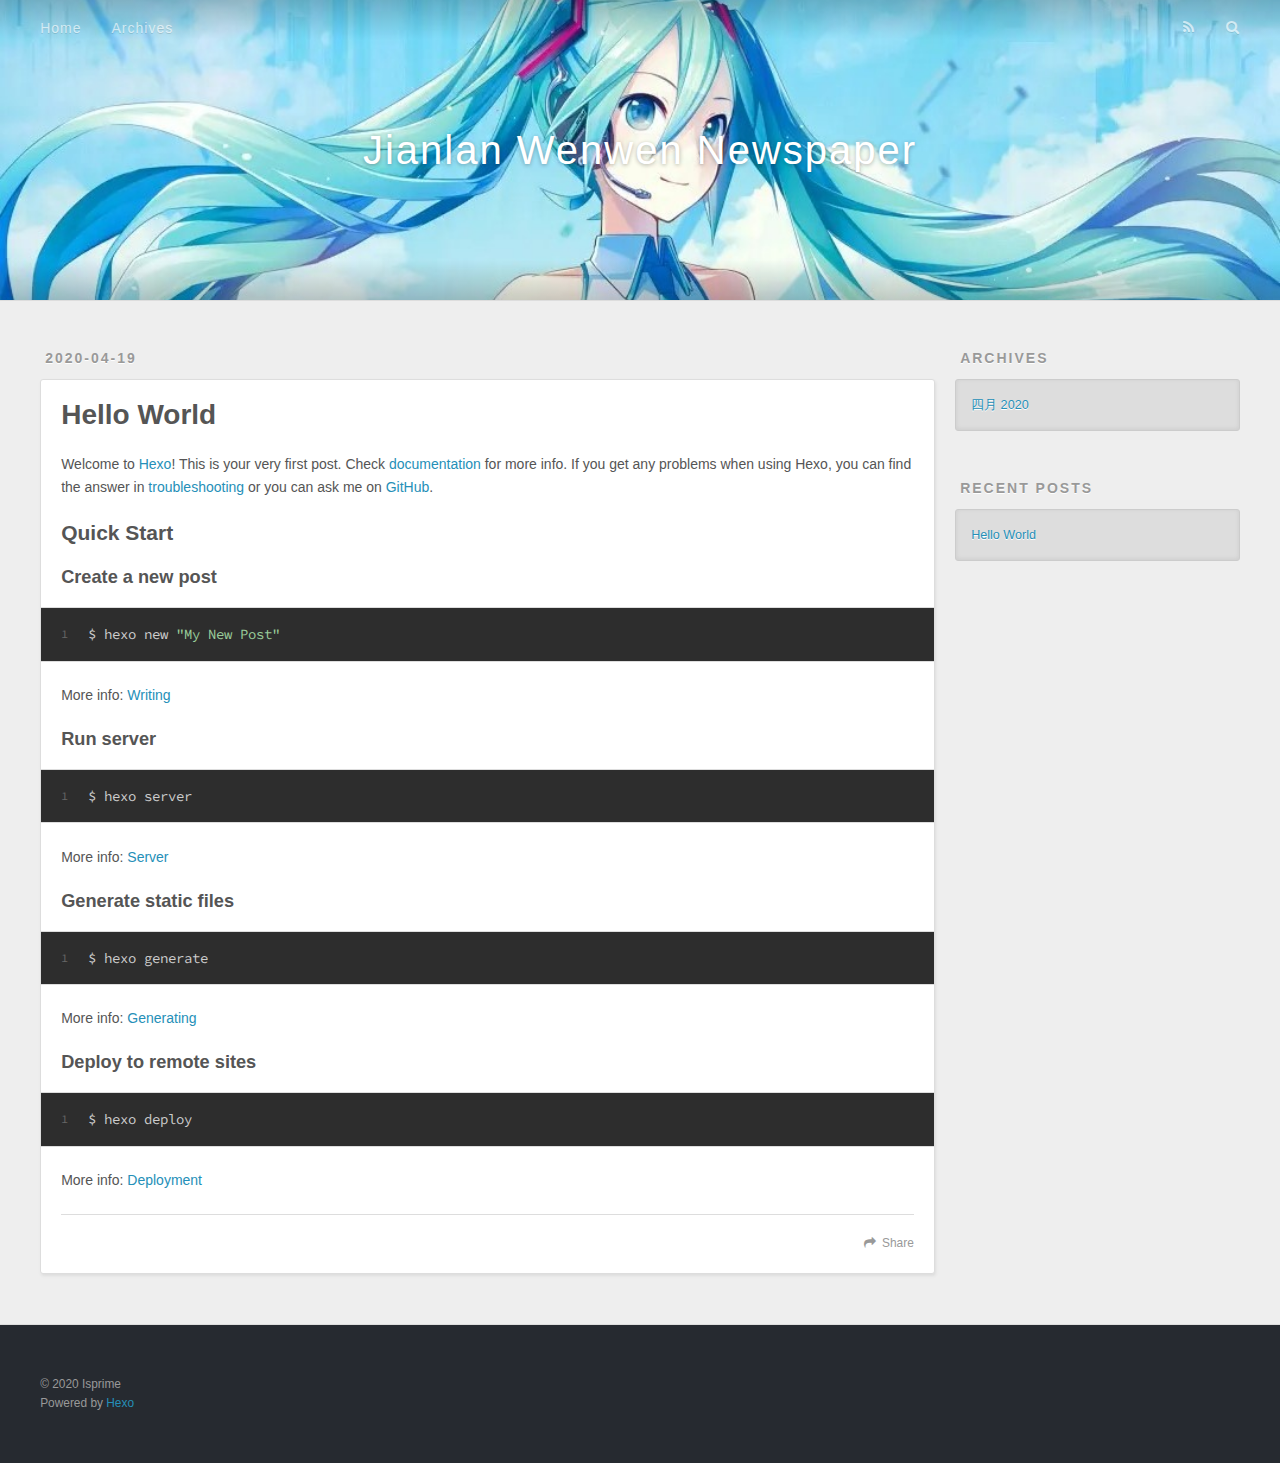
<file: index.html>
<!DOCTYPE html>
<html>
<head>
  <meta charset="utf-8">
  

  
  <title>Jianlan Wenwen Newspaper</title>
  <meta name="viewport" content="width=device-width, initial-scale=1, maximum-scale=1">
  <meta property="og:type" content="website">
<meta property="og:title" content="Jianlan Wenwen Newspaper">
<meta property="og:url" content="http://gynzyn.github.io/index.html">
<meta property="og:site_name" content="Jianlan Wenwen Newspaper">
<meta property="og:locale" content="zh_CN">
<meta property="article:author" content="Isprime">
<meta name="twitter:card" content="summary">
  
    <link rel="alternate" href="/atom.xml" title="Jianlan Wenwen Newspaper" type="application/atom+xml">
  
  
    <link rel="icon" href="/favicon.png">
  
  
    <link href="//fonts.googleapis.com/css?family=Source+Code+Pro" rel="stylesheet" type="text/css">
  
  
<link rel="stylesheet" href="/css/style.css">

<meta name="generator" content="Hexo 4.2.0"></head>

<body>
  <div id="container">
    <div id="wrap">
      <header id="header">
  <div id="banner"></div>
  <div id="header-outer" class="outer">
    <div id="header-title" class="inner">
      <h1 id="logo-wrap">
        <a href="/" id="logo">Jianlan Wenwen Newspaper</a>
      </h1>
      
    </div>
    <div id="header-inner" class="inner">
      <nav id="main-nav">
        <a id="main-nav-toggle" class="nav-icon"></a>
        
          <a class="main-nav-link" href="/">Home</a>
        
          <a class="main-nav-link" href="/archives">Archives</a>
        
      </nav>
      <nav id="sub-nav">
        
          <a id="nav-rss-link" class="nav-icon" href="/atom.xml" title="RSS Feed"></a>
        
        <a id="nav-search-btn" class="nav-icon" title="Search"></a>
      </nav>
      <div id="search-form-wrap">
        <form action="//google.com/search" method="get" accept-charset="UTF-8" class="search-form"><input type="search" name="q" class="search-form-input" placeholder="Search"><button type="submit" class="search-form-submit">&#xF002;</button><input type="hidden" name="sitesearch" value="http://gynzyn.github.io"></form>
      </div>
    </div>
  </div>
</header>
      <div class="outer">
        <section id="main">
  
    <article id="post-hello-world" class="article article-type-post" itemscope itemprop="blogPost">
  <div class="article-meta">
    <a href="/2020/04/19/hello-world/" class="article-date">
  <time datetime="2020-04-19T12:14:28.936Z" itemprop="datePublished">2020-04-19</time>
</a>
    
  </div>
  <div class="article-inner">
    
    
      <header class="article-header">
        
  
    <h1 itemprop="name">
      <a class="article-title" href="/2020/04/19/hello-world/">Hello World</a>
    </h1>
  

      </header>
    
    <div class="article-entry" itemprop="articleBody">
      
        <p>Welcome to <a href="https://hexo.io/" target="_blank" rel="noopener">Hexo</a>! This is your very first post. Check <a href="https://hexo.io/docs/" target="_blank" rel="noopener">documentation</a> for more info. If you get any problems when using Hexo, you can find the answer in <a href="https://hexo.io/docs/troubleshooting.html" target="_blank" rel="noopener">troubleshooting</a> or you can ask me on <a href="https://github.com/hexojs/hexo/issues" target="_blank" rel="noopener">GitHub</a>.</p>
<h2 id="Quick-Start"><a href="#Quick-Start" class="headerlink" title="Quick Start"></a>Quick Start</h2><h3 id="Create-a-new-post"><a href="#Create-a-new-post" class="headerlink" title="Create a new post"></a>Create a new post</h3><figure class="highlight bash"><table><tr><td class="gutter"><pre><span class="line">1</span><br></pre></td><td class="code"><pre><span class="line">$ hexo new <span class="string">"My New Post"</span></span><br></pre></td></tr></table></figure>

<p>More info: <a href="https://hexo.io/docs/writing.html" target="_blank" rel="noopener">Writing</a></p>
<h3 id="Run-server"><a href="#Run-server" class="headerlink" title="Run server"></a>Run server</h3><figure class="highlight bash"><table><tr><td class="gutter"><pre><span class="line">1</span><br></pre></td><td class="code"><pre><span class="line">$ hexo server</span><br></pre></td></tr></table></figure>

<p>More info: <a href="https://hexo.io/docs/server.html" target="_blank" rel="noopener">Server</a></p>
<h3 id="Generate-static-files"><a href="#Generate-static-files" class="headerlink" title="Generate static files"></a>Generate static files</h3><figure class="highlight bash"><table><tr><td class="gutter"><pre><span class="line">1</span><br></pre></td><td class="code"><pre><span class="line">$ hexo generate</span><br></pre></td></tr></table></figure>

<p>More info: <a href="https://hexo.io/docs/generating.html" target="_blank" rel="noopener">Generating</a></p>
<h3 id="Deploy-to-remote-sites"><a href="#Deploy-to-remote-sites" class="headerlink" title="Deploy to remote sites"></a>Deploy to remote sites</h3><figure class="highlight bash"><table><tr><td class="gutter"><pre><span class="line">1</span><br></pre></td><td class="code"><pre><span class="line">$ hexo deploy</span><br></pre></td></tr></table></figure>

<p>More info: <a href="https://hexo.io/docs/one-command-deployment.html" target="_blank" rel="noopener">Deployment</a></p>

      
    </div>
    <footer class="article-footer">
      <a data-url="http://gynzyn.github.io/2020/04/19/hello-world/" data-id="ck972t6310000wolg0aphaw88" class="article-share-link">Share</a>
      
      
    </footer>
  </div>
  
</article>


  


</section>
        
          <aside id="sidebar">
  
    

  
    

  
    
  
    
  <div class="widget-wrap">
    <h3 class="widget-title">Archives</h3>
    <div class="widget">
      <ul class="archive-list"><li class="archive-list-item"><a class="archive-list-link" href="/archives/2020/04/">四月 2020</a></li></ul>
    </div>
  </div>


  
    
  <div class="widget-wrap">
    <h3 class="widget-title">Recent Posts</h3>
    <div class="widget">
      <ul>
        
          <li>
            <a href="/2020/04/19/hello-world/">Hello World</a>
          </li>
        
      </ul>
    </div>
  </div>

  
</aside>
        
      </div>
      <footer id="footer">
  
  <div class="outer">
    <div id="footer-info" class="inner">
      &copy; 2020 Isprime<br>
      Powered by <a href="http://hexo.io/" target="_blank">Hexo</a>
    </div>
  </div>
</footer>
    </div>
    <nav id="mobile-nav">
  
    <a href="/" class="mobile-nav-link">Home</a>
  
    <a href="/archives" class="mobile-nav-link">Archives</a>
  
</nav>
    

<script src="//ajax.googleapis.com/ajax/libs/jquery/2.0.3/jquery.min.js"></script>


  
<link rel="stylesheet" href="/fancybox/jquery.fancybox.css">

  
<script src="/fancybox/jquery.fancybox.pack.js"></script>




<script src="/js/script.js"></script>




  </div>
</body>
</html>
</file>
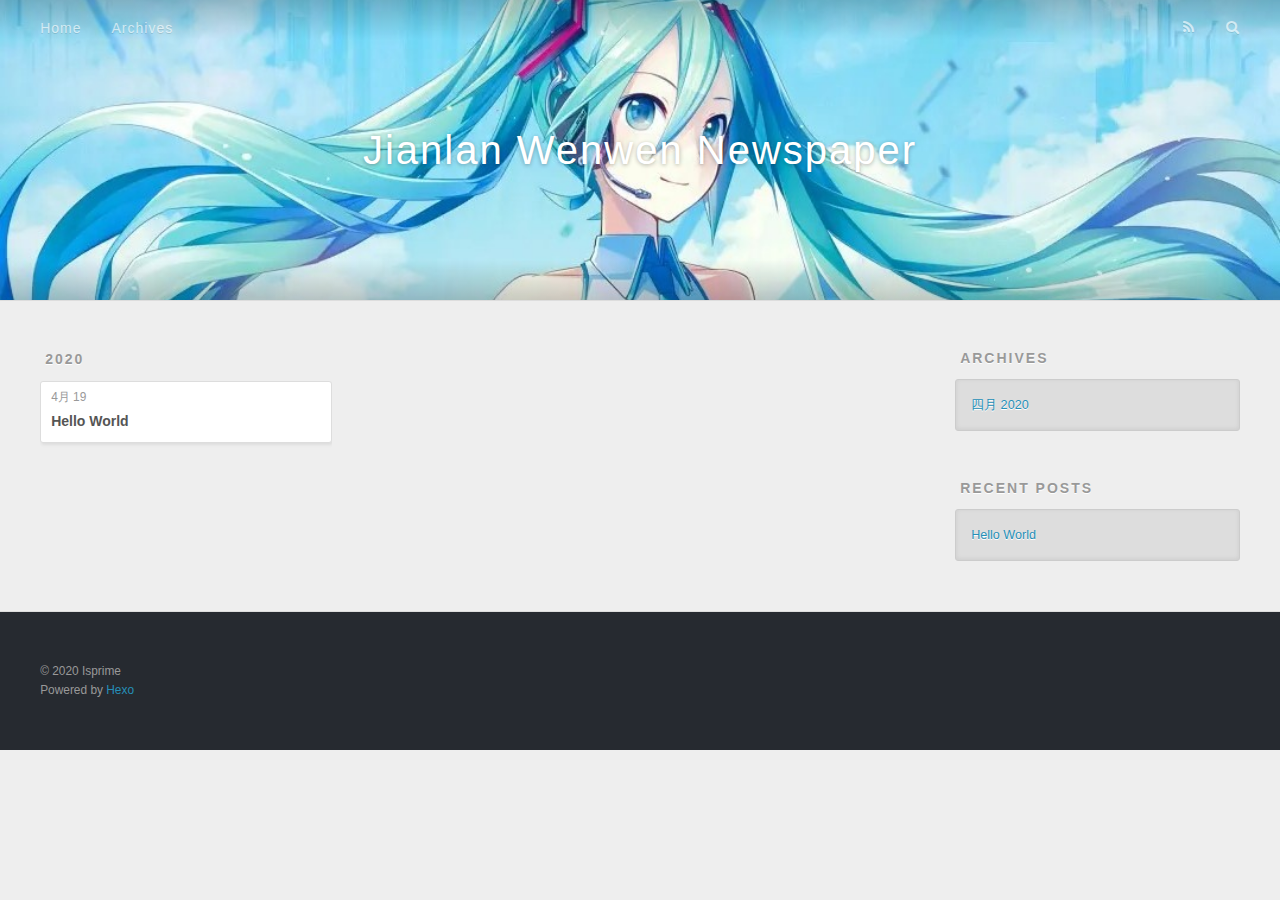
<file: archives/index.html>
<!DOCTYPE html>
<html>
<head>
  <meta charset="utf-8">
  

  
  <title>Archives | Jianlan Wenwen Newspaper</title>
  <meta name="viewport" content="width=device-width, initial-scale=1, maximum-scale=1">
  <meta property="og:type" content="website">
<meta property="og:title" content="Jianlan Wenwen Newspaper">
<meta property="og:url" content="http://gynzyn.github.io/archives/index.html">
<meta property="og:site_name" content="Jianlan Wenwen Newspaper">
<meta property="og:locale" content="zh_CN">
<meta property="article:author" content="Isprime">
<meta name="twitter:card" content="summary">
  
    <link rel="alternate" href="/atom.xml" title="Jianlan Wenwen Newspaper" type="application/atom+xml">
  
  
    <link rel="icon" href="/favicon.png">
  
  
    <link href="//fonts.googleapis.com/css?family=Source+Code+Pro" rel="stylesheet" type="text/css">
  
  
<link rel="stylesheet" href="/css/style.css">

<meta name="generator" content="Hexo 4.2.0"></head>

<body>
  <div id="container">
    <div id="wrap">
      <header id="header">
  <div id="banner"></div>
  <div id="header-outer" class="outer">
    <div id="header-title" class="inner">
      <h1 id="logo-wrap">
        <a href="/" id="logo">Jianlan Wenwen Newspaper</a>
      </h1>
      
    </div>
    <div id="header-inner" class="inner">
      <nav id="main-nav">
        <a id="main-nav-toggle" class="nav-icon"></a>
        
          <a class="main-nav-link" href="/">Home</a>
        
          <a class="main-nav-link" href="/archives">Archives</a>
        
      </nav>
      <nav id="sub-nav">
        
          <a id="nav-rss-link" class="nav-icon" href="/atom.xml" title="RSS Feed"></a>
        
        <a id="nav-search-btn" class="nav-icon" title="Search"></a>
      </nav>
      <div id="search-form-wrap">
        <form action="//google.com/search" method="get" accept-charset="UTF-8" class="search-form"><input type="search" name="q" class="search-form-input" placeholder="Search"><button type="submit" class="search-form-submit">&#xF002;</button><input type="hidden" name="sitesearch" value="http://gynzyn.github.io"></form>
      </div>
    </div>
  </div>
</header>
      <div class="outer">
        <section id="main">
  
  
    
    
      
      
      <section class="archives-wrap">
        <div class="archive-year-wrap">
          <a href="/archives/2020" class="archive-year">2020</a>
        </div>
        <div class="archives">
    
    <article class="archive-article archive-type-post">
  <div class="archive-article-inner">
    <header class="archive-article-header">
      <a href="/2020/04/19/hello-world/" class="archive-article-date">
  <time datetime="2020-04-19T12:14:28.936Z" itemprop="datePublished">4月 19</time>
</a>
      
  
    <h1 itemprop="name">
      <a class="archive-article-title" href="/2020/04/19/hello-world/">Hello World</a>
    </h1>
  

    </header>
  </div>
</article>
  
  
    </div></section>
  


</section>
        
          <aside id="sidebar">
  
    

  
    

  
    
  
    
  <div class="widget-wrap">
    <h3 class="widget-title">Archives</h3>
    <div class="widget">
      <ul class="archive-list"><li class="archive-list-item"><a class="archive-list-link" href="/archives/2020/04/">四月 2020</a></li></ul>
    </div>
  </div>


  
    
  <div class="widget-wrap">
    <h3 class="widget-title">Recent Posts</h3>
    <div class="widget">
      <ul>
        
          <li>
            <a href="/2020/04/19/hello-world/">Hello World</a>
          </li>
        
      </ul>
    </div>
  </div>

  
</aside>
        
      </div>
      <footer id="footer">
  
  <div class="outer">
    <div id="footer-info" class="inner">
      &copy; 2020 Isprime<br>
      Powered by <a href="http://hexo.io/" target="_blank">Hexo</a>
    </div>
  </div>
</footer>
    </div>
    <nav id="mobile-nav">
  
    <a href="/" class="mobile-nav-link">Home</a>
  
    <a href="/archives" class="mobile-nav-link">Archives</a>
  
</nav>
    

<script src="//ajax.googleapis.com/ajax/libs/jquery/2.0.3/jquery.min.js"></script>


  
<link rel="stylesheet" href="/fancybox/jquery.fancybox.css">

  
<script src="/fancybox/jquery.fancybox.pack.js"></script>




<script src="/js/script.js"></script>




  </div>
</body>
</html>
</file>
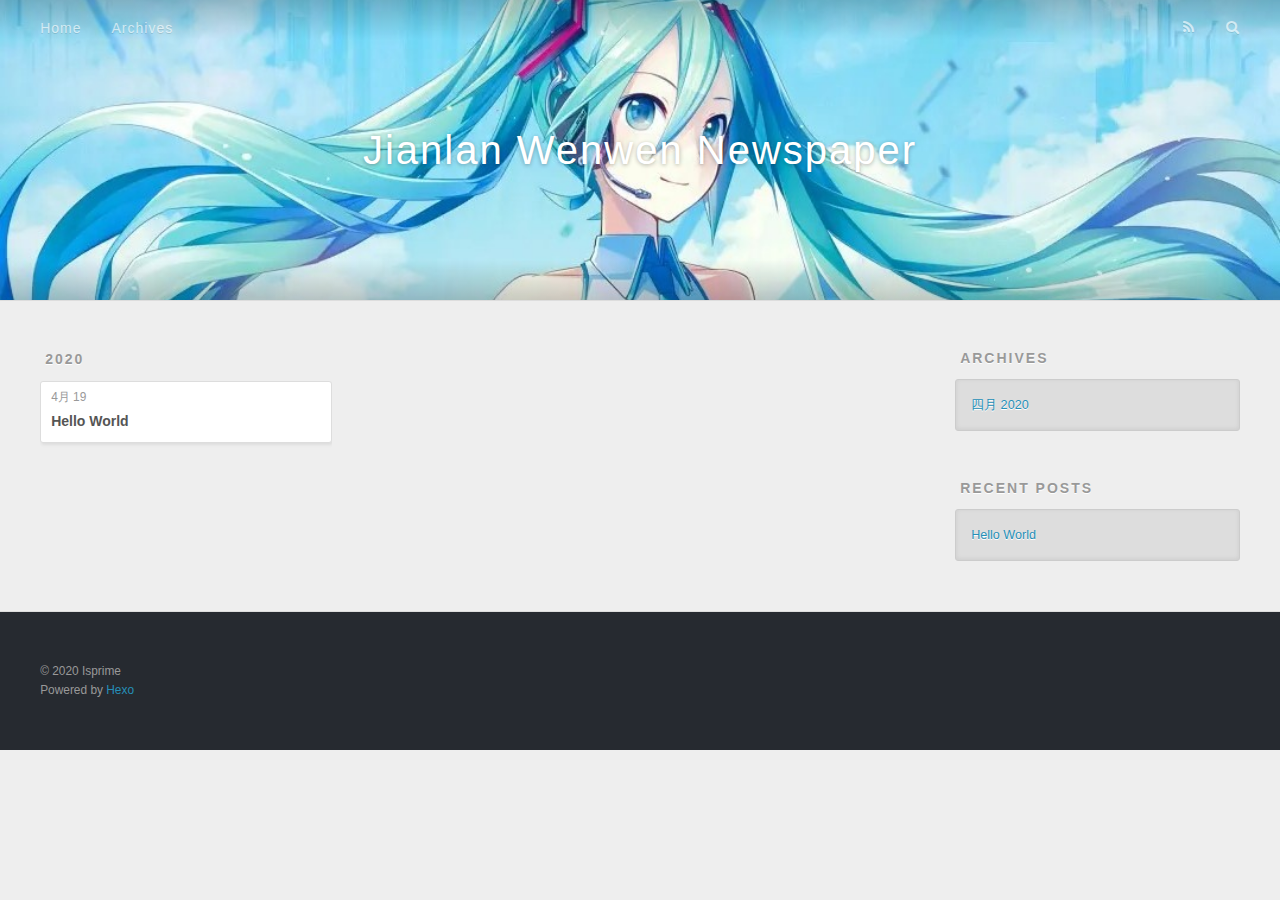
<file: archives/2020/index.html>
<!DOCTYPE html>
<html>
<head>
  <meta charset="utf-8">
  

  
  <title>Archives: 2020 | Jianlan Wenwen Newspaper</title>
  <meta name="viewport" content="width=device-width, initial-scale=1, maximum-scale=1">
  <meta property="og:type" content="website">
<meta property="og:title" content="Jianlan Wenwen Newspaper">
<meta property="og:url" content="http://gynzyn.github.io/archives/2020/index.html">
<meta property="og:site_name" content="Jianlan Wenwen Newspaper">
<meta property="og:locale" content="zh_CN">
<meta property="article:author" content="Isprime">
<meta name="twitter:card" content="summary">
  
    <link rel="alternate" href="/atom.xml" title="Jianlan Wenwen Newspaper" type="application/atom+xml">
  
  
    <link rel="icon" href="/favicon.png">
  
  
    <link href="//fonts.googleapis.com/css?family=Source+Code+Pro" rel="stylesheet" type="text/css">
  
  
<link rel="stylesheet" href="/css/style.css">

<meta name="generator" content="Hexo 4.2.0"></head>

<body>
  <div id="container">
    <div id="wrap">
      <header id="header">
  <div id="banner"></div>
  <div id="header-outer" class="outer">
    <div id="header-title" class="inner">
      <h1 id="logo-wrap">
        <a href="/" id="logo">Jianlan Wenwen Newspaper</a>
      </h1>
      
    </div>
    <div id="header-inner" class="inner">
      <nav id="main-nav">
        <a id="main-nav-toggle" class="nav-icon"></a>
        
          <a class="main-nav-link" href="/">Home</a>
        
          <a class="main-nav-link" href="/archives">Archives</a>
        
      </nav>
      <nav id="sub-nav">
        
          <a id="nav-rss-link" class="nav-icon" href="/atom.xml" title="RSS Feed"></a>
        
        <a id="nav-search-btn" class="nav-icon" title="Search"></a>
      </nav>
      <div id="search-form-wrap">
        <form action="//google.com/search" method="get" accept-charset="UTF-8" class="search-form"><input type="search" name="q" class="search-form-input" placeholder="Search"><button type="submit" class="search-form-submit">&#xF002;</button><input type="hidden" name="sitesearch" value="http://gynzyn.github.io"></form>
      </div>
    </div>
  </div>
</header>
      <div class="outer">
        <section id="main">
  
  
    
    
      
      
      <section class="archives-wrap">
        <div class="archive-year-wrap">
          <a href="/archives/2020" class="archive-year">2020</a>
        </div>
        <div class="archives">
    
    <article class="archive-article archive-type-post">
  <div class="archive-article-inner">
    <header class="archive-article-header">
      <a href="/2020/04/19/hello-world/" class="archive-article-date">
  <time datetime="2020-04-19T12:14:28.936Z" itemprop="datePublished">4月 19</time>
</a>
      
  
    <h1 itemprop="name">
      <a class="archive-article-title" href="/2020/04/19/hello-world/">Hello World</a>
    </h1>
  

    </header>
  </div>
</article>
  
  
    </div></section>
  


</section>
        
          <aside id="sidebar">
  
    

  
    

  
    
  
    
  <div class="widget-wrap">
    <h3 class="widget-title">Archives</h3>
    <div class="widget">
      <ul class="archive-list"><li class="archive-list-item"><a class="archive-list-link" href="/archives/2020/04/">四月 2020</a></li></ul>
    </div>
  </div>


  
    
  <div class="widget-wrap">
    <h3 class="widget-title">Recent Posts</h3>
    <div class="widget">
      <ul>
        
          <li>
            <a href="/2020/04/19/hello-world/">Hello World</a>
          </li>
        
      </ul>
    </div>
  </div>

  
</aside>
        
      </div>
      <footer id="footer">
  
  <div class="outer">
    <div id="footer-info" class="inner">
      &copy; 2020 Isprime<br>
      Powered by <a href="http://hexo.io/" target="_blank">Hexo</a>
    </div>
  </div>
</footer>
    </div>
    <nav id="mobile-nav">
  
    <a href="/" class="mobile-nav-link">Home</a>
  
    <a href="/archives" class="mobile-nav-link">Archives</a>
  
</nav>
    

<script src="//ajax.googleapis.com/ajax/libs/jquery/2.0.3/jquery.min.js"></script>


  
<link rel="stylesheet" href="/fancybox/jquery.fancybox.css">

  
<script src="/fancybox/jquery.fancybox.pack.js"></script>




<script src="/js/script.js"></script>




  </div>
</body>
</html>
</file>
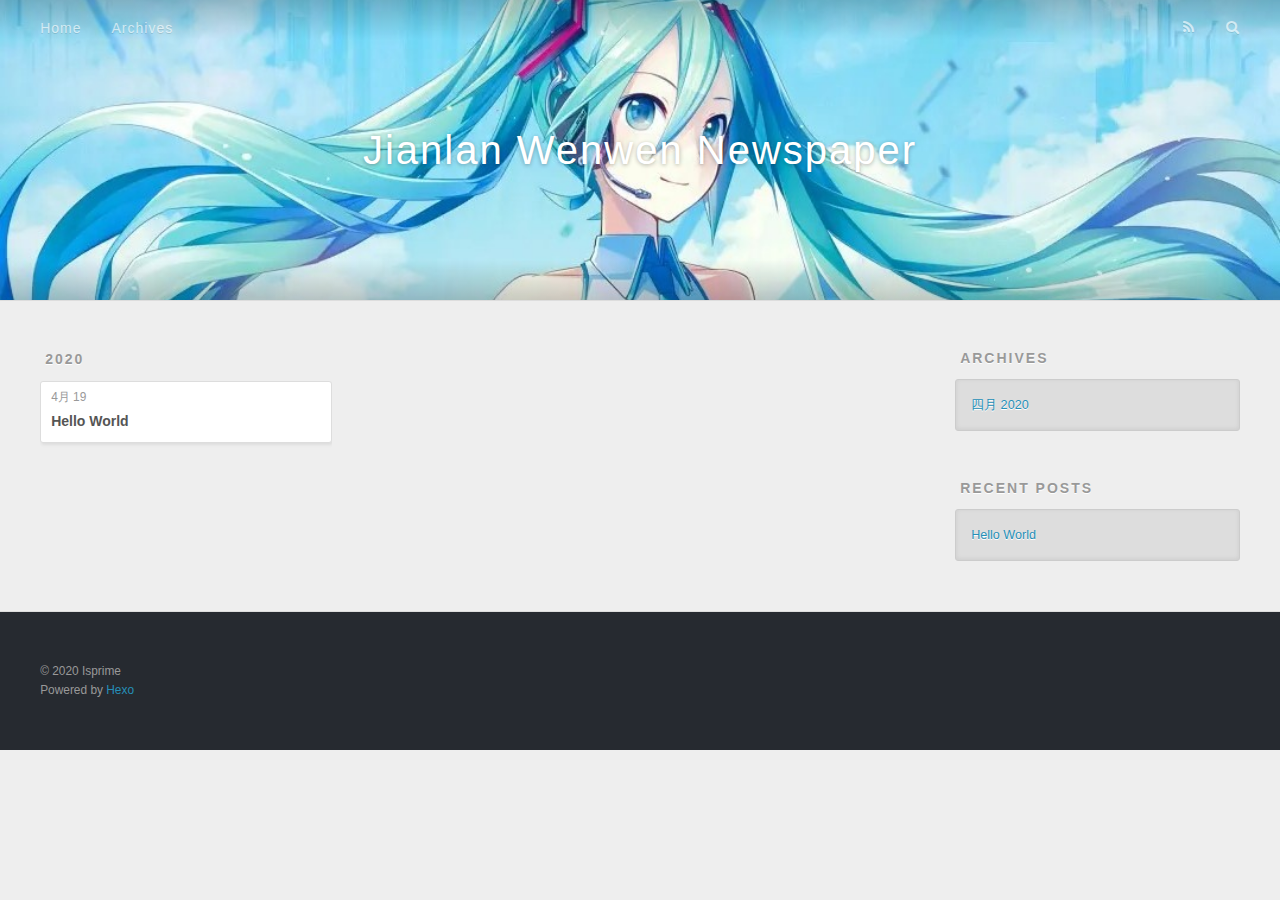
<file: archives/2020/04/index.html>
<!DOCTYPE html>
<html>
<head>
  <meta charset="utf-8">
  

  
  <title>Archives: 2020/4 | Jianlan Wenwen Newspaper</title>
  <meta name="viewport" content="width=device-width, initial-scale=1, maximum-scale=1">
  <meta property="og:type" content="website">
<meta property="og:title" content="Jianlan Wenwen Newspaper">
<meta property="og:url" content="http://gynzyn.github.io/archives/2020/04/index.html">
<meta property="og:site_name" content="Jianlan Wenwen Newspaper">
<meta property="og:locale" content="zh_CN">
<meta property="article:author" content="Isprime">
<meta name="twitter:card" content="summary">
  
    <link rel="alternate" href="/atom.xml" title="Jianlan Wenwen Newspaper" type="application/atom+xml">
  
  
    <link rel="icon" href="/favicon.png">
  
  
    <link href="//fonts.googleapis.com/css?family=Source+Code+Pro" rel="stylesheet" type="text/css">
  
  
<link rel="stylesheet" href="/css/style.css">

<meta name="generator" content="Hexo 4.2.0"></head>

<body>
  <div id="container">
    <div id="wrap">
      <header id="header">
  <div id="banner"></div>
  <div id="header-outer" class="outer">
    <div id="header-title" class="inner">
      <h1 id="logo-wrap">
        <a href="/" id="logo">Jianlan Wenwen Newspaper</a>
      </h1>
      
    </div>
    <div id="header-inner" class="inner">
      <nav id="main-nav">
        <a id="main-nav-toggle" class="nav-icon"></a>
        
          <a class="main-nav-link" href="/">Home</a>
        
          <a class="main-nav-link" href="/archives">Archives</a>
        
      </nav>
      <nav id="sub-nav">
        
          <a id="nav-rss-link" class="nav-icon" href="/atom.xml" title="RSS Feed"></a>
        
        <a id="nav-search-btn" class="nav-icon" title="Search"></a>
      </nav>
      <div id="search-form-wrap">
        <form action="//google.com/search" method="get" accept-charset="UTF-8" class="search-form"><input type="search" name="q" class="search-form-input" placeholder="Search"><button type="submit" class="search-form-submit">&#xF002;</button><input type="hidden" name="sitesearch" value="http://gynzyn.github.io"></form>
      </div>
    </div>
  </div>
</header>
      <div class="outer">
        <section id="main">
  
  
    
    
      
      
      <section class="archives-wrap">
        <div class="archive-year-wrap">
          <a href="/archives/2020" class="archive-year">2020</a>
        </div>
        <div class="archives">
    
    <article class="archive-article archive-type-post">
  <div class="archive-article-inner">
    <header class="archive-article-header">
      <a href="/2020/04/19/hello-world/" class="archive-article-date">
  <time datetime="2020-04-19T12:14:28.936Z" itemprop="datePublished">4月 19</time>
</a>
      
  
    <h1 itemprop="name">
      <a class="archive-article-title" href="/2020/04/19/hello-world/">Hello World</a>
    </h1>
  

    </header>
  </div>
</article>
  
  
    </div></section>
  


</section>
        
          <aside id="sidebar">
  
    

  
    

  
    
  
    
  <div class="widget-wrap">
    <h3 class="widget-title">Archives</h3>
    <div class="widget">
      <ul class="archive-list"><li class="archive-list-item"><a class="archive-list-link" href="/archives/2020/04/">四月 2020</a></li></ul>
    </div>
  </div>


  
    
  <div class="widget-wrap">
    <h3 class="widget-title">Recent Posts</h3>
    <div class="widget">
      <ul>
        
          <li>
            <a href="/2020/04/19/hello-world/">Hello World</a>
          </li>
        
      </ul>
    </div>
  </div>

  
</aside>
        
      </div>
      <footer id="footer">
  
  <div class="outer">
    <div id="footer-info" class="inner">
      &copy; 2020 Isprime<br>
      Powered by <a href="http://hexo.io/" target="_blank">Hexo</a>
    </div>
  </div>
</footer>
    </div>
    <nav id="mobile-nav">
  
    <a href="/" class="mobile-nav-link">Home</a>
  
    <a href="/archives" class="mobile-nav-link">Archives</a>
  
</nav>
    

<script src="//ajax.googleapis.com/ajax/libs/jquery/2.0.3/jquery.min.js"></script>


  
<link rel="stylesheet" href="/fancybox/jquery.fancybox.css">

  
<script src="/fancybox/jquery.fancybox.pack.js"></script>




<script src="/js/script.js"></script>




  </div>
</body>
</html>
</file>
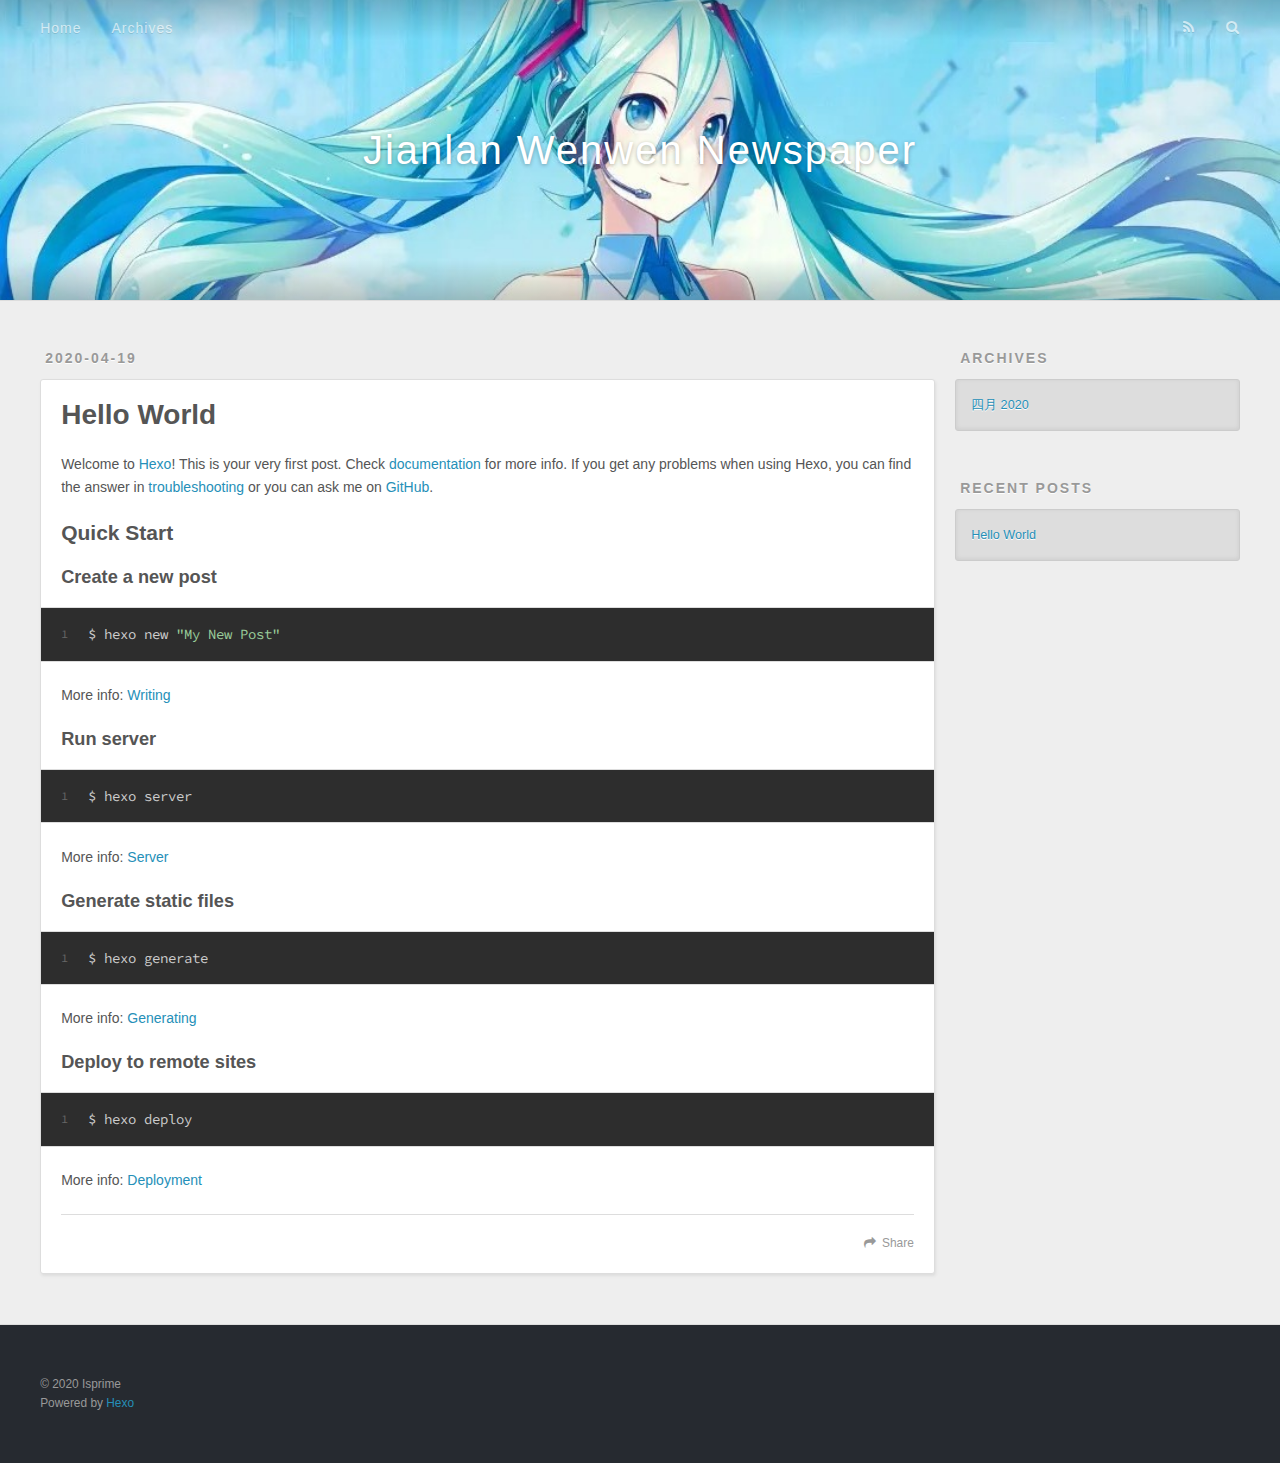
<file: 2020/04/19/hello-world/index.html>
<!DOCTYPE html>
<html>
<head>
  <meta charset="utf-8">
  

  
  <title>Hello World | Jianlan Wenwen Newspaper</title>
  <meta name="viewport" content="width=device-width, initial-scale=1, maximum-scale=1">
  <meta name="description" content="Welcome to Hexo! This is your very first post. Check documentation for more info. If you get any problems when using Hexo, you can find the answer in troubleshooting or you can ask me on GitHub. Quick">
<meta property="og:type" content="article">
<meta property="og:title" content="Hello World">
<meta property="og:url" content="http://gynzyn.github.io/2020/04/19/hello-world/index.html">
<meta property="og:site_name" content="Jianlan Wenwen Newspaper">
<meta property="og:description" content="Welcome to Hexo! This is your very first post. Check documentation for more info. If you get any problems when using Hexo, you can find the answer in troubleshooting or you can ask me on GitHub. Quick">
<meta property="og:locale" content="zh_CN">
<meta property="article:published_time" content="2020-04-19T12:14:28.936Z">
<meta property="article:modified_time" content="2020-04-19T12:14:28.936Z">
<meta property="article:author" content="Isprime">
<meta name="twitter:card" content="summary">
  
    <link rel="alternate" href="/atom.xml" title="Jianlan Wenwen Newspaper" type="application/atom+xml">
  
  
    <link rel="icon" href="/favicon.png">
  
  
    <link href="//fonts.googleapis.com/css?family=Source+Code+Pro" rel="stylesheet" type="text/css">
  
  
<link rel="stylesheet" href="/css/style.css">

<meta name="generator" content="Hexo 4.2.0"></head>

<body>
  <div id="container">
    <div id="wrap">
      <header id="header">
  <div id="banner"></div>
  <div id="header-outer" class="outer">
    <div id="header-title" class="inner">
      <h1 id="logo-wrap">
        <a href="/" id="logo">Jianlan Wenwen Newspaper</a>
      </h1>
      
    </div>
    <div id="header-inner" class="inner">
      <nav id="main-nav">
        <a id="main-nav-toggle" class="nav-icon"></a>
        
          <a class="main-nav-link" href="/">Home</a>
        
          <a class="main-nav-link" href="/archives">Archives</a>
        
      </nav>
      <nav id="sub-nav">
        
          <a id="nav-rss-link" class="nav-icon" href="/atom.xml" title="RSS Feed"></a>
        
        <a id="nav-search-btn" class="nav-icon" title="Search"></a>
      </nav>
      <div id="search-form-wrap">
        <form action="//google.com/search" method="get" accept-charset="UTF-8" class="search-form"><input type="search" name="q" class="search-form-input" placeholder="Search"><button type="submit" class="search-form-submit">&#xF002;</button><input type="hidden" name="sitesearch" value="http://gynzyn.github.io"></form>
      </div>
    </div>
  </div>
</header>
      <div class="outer">
        <section id="main"><article id="post-hello-world" class="article article-type-post" itemscope itemprop="blogPost">
  <div class="article-meta">
    <a href="/2020/04/19/hello-world/" class="article-date">
  <time datetime="2020-04-19T12:14:28.936Z" itemprop="datePublished">2020-04-19</time>
</a>
    
  </div>
  <div class="article-inner">
    
    
      <header class="article-header">
        
  
    <h1 class="article-title" itemprop="name">
      Hello World
    </h1>
  

      </header>
    
    <div class="article-entry" itemprop="articleBody">
      
        <p>Welcome to <a href="https://hexo.io/" target="_blank" rel="noopener">Hexo</a>! This is your very first post. Check <a href="https://hexo.io/docs/" target="_blank" rel="noopener">documentation</a> for more info. If you get any problems when using Hexo, you can find the answer in <a href="https://hexo.io/docs/troubleshooting.html" target="_blank" rel="noopener">troubleshooting</a> or you can ask me on <a href="https://github.com/hexojs/hexo/issues" target="_blank" rel="noopener">GitHub</a>.</p>
<h2 id="Quick-Start"><a href="#Quick-Start" class="headerlink" title="Quick Start"></a>Quick Start</h2><h3 id="Create-a-new-post"><a href="#Create-a-new-post" class="headerlink" title="Create a new post"></a>Create a new post</h3><figure class="highlight bash"><table><tr><td class="gutter"><pre><span class="line">1</span><br></pre></td><td class="code"><pre><span class="line">$ hexo new <span class="string">"My New Post"</span></span><br></pre></td></tr></table></figure>

<p>More info: <a href="https://hexo.io/docs/writing.html" target="_blank" rel="noopener">Writing</a></p>
<h3 id="Run-server"><a href="#Run-server" class="headerlink" title="Run server"></a>Run server</h3><figure class="highlight bash"><table><tr><td class="gutter"><pre><span class="line">1</span><br></pre></td><td class="code"><pre><span class="line">$ hexo server</span><br></pre></td></tr></table></figure>

<p>More info: <a href="https://hexo.io/docs/server.html" target="_blank" rel="noopener">Server</a></p>
<h3 id="Generate-static-files"><a href="#Generate-static-files" class="headerlink" title="Generate static files"></a>Generate static files</h3><figure class="highlight bash"><table><tr><td class="gutter"><pre><span class="line">1</span><br></pre></td><td class="code"><pre><span class="line">$ hexo generate</span><br></pre></td></tr></table></figure>

<p>More info: <a href="https://hexo.io/docs/generating.html" target="_blank" rel="noopener">Generating</a></p>
<h3 id="Deploy-to-remote-sites"><a href="#Deploy-to-remote-sites" class="headerlink" title="Deploy to remote sites"></a>Deploy to remote sites</h3><figure class="highlight bash"><table><tr><td class="gutter"><pre><span class="line">1</span><br></pre></td><td class="code"><pre><span class="line">$ hexo deploy</span><br></pre></td></tr></table></figure>

<p>More info: <a href="https://hexo.io/docs/one-command-deployment.html" target="_blank" rel="noopener">Deployment</a></p>

      
    </div>
    <footer class="article-footer">
      <a data-url="http://gynzyn.github.io/2020/04/19/hello-world/" data-id="ck972t6310000wolg0aphaw88" class="article-share-link">Share</a>
      
      
    </footer>
  </div>
  
    
  
</article>

</section>
        
          <aside id="sidebar">
  
    

  
    

  
    
  
    
  <div class="widget-wrap">
    <h3 class="widget-title">Archives</h3>
    <div class="widget">
      <ul class="archive-list"><li class="archive-list-item"><a class="archive-list-link" href="/archives/2020/04/">四月 2020</a></li></ul>
    </div>
  </div>


  
    
  <div class="widget-wrap">
    <h3 class="widget-title">Recent Posts</h3>
    <div class="widget">
      <ul>
        
          <li>
            <a href="/2020/04/19/hello-world/">Hello World</a>
          </li>
        
      </ul>
    </div>
  </div>

  
</aside>
        
      </div>
      <footer id="footer">
  
  <div class="outer">
    <div id="footer-info" class="inner">
      &copy; 2020 Isprime<br>
      Powered by <a href="http://hexo.io/" target="_blank">Hexo</a>
    </div>
  </div>
</footer>
    </div>
    <nav id="mobile-nav">
  
    <a href="/" class="mobile-nav-link">Home</a>
  
    <a href="/archives" class="mobile-nav-link">Archives</a>
  
</nav>
    

<script src="//ajax.googleapis.com/ajax/libs/jquery/2.0.3/jquery.min.js"></script>


  
<link rel="stylesheet" href="/fancybox/jquery.fancybox.css">

  
<script src="/fancybox/jquery.fancybox.pack.js"></script>




<script src="/js/script.js"></script>




  </div>
</body>
</html>
</file>
<file: css/style.css>
body {
  width: 100%;
}
body:before,
body:after {
  content: "";
  display: table;
}
body:after {
  clear: both;
}
html,
body,
div,
span,
applet,
object,
iframe,
h1,
h2,
h3,
h4,
h5,
h6,
p,
blockquote,
pre,
a,
abbr,
acronym,
address,
big,
cite,
code,
del,
dfn,
em,
img,
ins,
kbd,
q,
s,
samp,
small,
strike,
strong,
sub,
sup,
tt,
var,
dl,
dt,
dd,
ol,
ul,
li,
fieldset,
form,
label,
legend,
table,
caption,
tbody,
tfoot,
thead,
tr,
th,
td {
  margin: 0;
  padding: 0;
  border: 0;
  outline: 0;
  font-weight: inherit;
  font-style: inherit;
  font-family: inherit;
  font-size: 100%;
  vertical-align: baseline;
}
body {
  line-height: 1;
  color: #000;
  background: #fff;
}
ol,
ul {
  list-style: none;
}
table {
  border-collapse: separate;
  border-spacing: 0;
  vertical-align: middle;
}
caption,
th,
td {
  text-align: left;
  font-weight: normal;
  vertical-align: middle;
}
a img {
  border: none;
}
input,
button {
  margin: 0;
  padding: 0;
}
input::-moz-focus-inner,
button::-moz-focus-inner {
  border: 0;
  padding: 0;
}
@font-face {
  font-family: FontAwesome;
  font-style: normal;
  font-weight: normal;
  src: url("fonts/fontawesome-webfont.eot?v=#4.0.3");
  src: url("fonts/fontawesome-webfont.eot?#iefix&v=#4.0.3") format("embedded-opentype"), url("fonts/fontawesome-webfont.woff?v=#4.0.3") format("woff"), url("fonts/fontawesome-webfont.ttf?v=#4.0.3") format("truetype"), url("fonts/fontawesome-webfont.svg#fontawesomeregular?v=#4.0.3") format("svg");
}
html,
body,
#container {
  height: 100%;
}
body {
  background: #eee;
  font: 14px -apple-system, BlinkMacSystemFont, "Segoe UI", "Roboto", "Oxygen", "Ubuntu", "Cantarell", "Fira Sans", "Droid Sans", "Helvetica Neue", sans-serif;
  -webkit-text-size-adjust: 100%;
}
.outer {
  max-width: 1220px;
  margin: 0 auto;
  padding: 0 20px;
}
.outer:before,
.outer:after {
  content: "";
  display: table;
}
.outer:after {
  clear: both;
}
.inner {
  display: inline;
  float: left;
  width: 98.33333333333333%;
  margin: 0 0.833333333333333%;
}
.left,
.alignleft {
  float: left;
}
.right,
.alignright {
  float: right;
}
.clear {
  clear: both;
}
#container {
  position: relative;
}
.mobile-nav-on {
  overflow: hidden;
}
#wrap {
  height: 100%;
  width: 100%;
  position: absolute;
  top: 0;
  left: 0;
  -webkit-transition: 0.2s ease-out;
  -moz-transition: 0.2s ease-out;
  -ms-transition: 0.2s ease-out;
  transition: 0.2s ease-out;
  z-index: 1;
  background: #eee;
}
.mobile-nav-on #wrap {
  left: 280px;
}
@media screen and (min-width: 768px) {
  #main {
    display: inline;
    float: left;
    width: 73.33333333333333%;
    margin: 0 0.833333333333333%;
  }
}
.article-date,
.article-category-link,
.archive-year,
.widget-title {
  text-decoration: none;
  text-transform: uppercase;
  letter-spacing: 2px;
  color: #999;
  margin-bottom: 1em;
  margin-left: 5px;
  line-height: 1em;
  text-shadow: 0 1px #fff;
  font-weight: bold;
}
.article-inner,
.archive-article-inner {
  background: #fff;
  -webkit-box-shadow: 1px 2px 3px #ddd;
  box-shadow: 1px 2px 3px #ddd;
  border: 1px solid #ddd;
  border-radius: 3px;
}
.article-entry h1,
.widget h1 {
  font-size: 2em;
}
.article-entry h2,
.widget h2 {
  font-size: 1.5em;
}
.article-entry h3,
.widget h3 {
  font-size: 1.3em;
}
.article-entry h4,
.widget h4 {
  font-size: 1.2em;
}
.article-entry h5,
.widget h5 {
  font-size: 1em;
}
.article-entry h6,
.widget h6 {
  font-size: 1em;
  color: #999;
}
.article-entry hr,
.widget hr {
  border: 1px dashed #ddd;
}
.article-entry strong,
.widget strong {
  font-weight: bold;
}
.article-entry em,
.widget em,
.article-entry cite,
.widget cite {
  font-style: italic;
}
.article-entry sup,
.widget sup,
.article-entry sub,
.widget sub {
  font-size: 0.75em;
  line-height: 0;
  position: relative;
  vertical-align: baseline;
}
.article-entry sup,
.widget sup {
  top: -0.5em;
}
.article-entry sub,
.widget sub {
  bottom: -0.2em;
}
.article-entry small,
.widget small {
  font-size: 0.85em;
}
.article-entry acronym,
.widget acronym,
.article-entry abbr,
.widget abbr {
  border-bottom: 1px dotted;
}
.article-entry ul,
.widget ul,
.article-entry ol,
.widget ol,
.article-entry dl,
.widget dl {
  margin: 0 20px;
  line-height: 1.6em;
}
.article-entry ul ul,
.widget ul ul,
.article-entry ol ul,
.widget ol ul,
.article-entry ul ol,
.widget ul ol,
.article-entry ol ol,
.widget ol ol {
  margin-top: 0;
  margin-bottom: 0;
}
.article-entry ul,
.widget ul {
  list-style: disc;
}
.article-entry ol,
.widget ol {
  list-style: decimal;
}
.article-entry dt,
.widget dt {
  font-weight: bold;
}
#header {
  height: 300px;
  position: relative;
  border-bottom: 1px solid #ddd;
}
#header:before,
#header:after {
  content: "";
  position: absolute;
  left: 0;
  right: 0;
  height: 40px;
}
#header:before {
  top: 0;
  background: -webkit-linear-gradient(rgba(0,0,0,0.2), transparent);
  background: -moz-linear-gradient(rgba(0,0,0,0.2), transparent);
  background: -ms-linear-gradient(rgba(0,0,0,0.2), transparent);
  background: linear-gradient(rgba(0,0,0,0.2), transparent);
}
#header:after {
  bottom: 0;
  background: -webkit-linear-gradient(transparent, rgba(0,0,0,0.2));
  background: -moz-linear-gradient(transparent, rgba(0,0,0,0.2));
  background: -ms-linear-gradient(transparent, rgba(0,0,0,0.2));
  background: linear-gradient(transparent, rgba(0,0,0,0.2));
}
#header-outer {
  height: 100%;
  position: relative;
}
#header-inner {
  position: relative;
  overflow: hidden;
}
#banner {
  position: absolute;
  top: 0;
  left: 0;
  width: 100%;
  height: 100%;
  background: url("images/banner.jpg") center #000;
  -webkit-background-size: cover;
  -moz-background-size: cover;
  background-size: cover;
  z-index: -1;
}
#header-title {
  text-align: center;
  height: 40px;
  position: absolute;
  top: 50%;
  left: 0;
  margin-top: -20px;
}
#logo,
#subtitle {
  text-decoration: none;
  color: #fff;
  font-weight: 300;
  text-shadow: 0 1px 4px rgba(0,0,0,0.3);
}
#logo {
  font-size: 40px;
  line-height: 40px;
  letter-spacing: 2px;
}
#subtitle {
  font-size: 16px;
  line-height: 16px;
  letter-spacing: 1px;
}
#subtitle-wrap {
  margin-top: 16px;
}
#main-nav {
  float: left;
  margin-left: -15px;
}
.nav-icon,
.main-nav-link {
  float: left;
  color: #fff;
  opacity: 0.6;
  text-decoration: none;
  text-shadow: 0 1px rgba(0,0,0,0.2);
  -webkit-transition: opacity 0.2s;
  -moz-transition: opacity 0.2s;
  -ms-transition: opacity 0.2s;
  transition: opacity 0.2s;
  display: block;
  padding: 20px 15px;
}
.nav-icon:hover,
.main-nav-link:hover {
  opacity: 1;
}
.nav-icon {
  font-family: FontAwesome;
  text-align: center;
  font-size: 14px;
  width: 14px;
  height: 14px;
  padding: 20px 15px;
  position: relative;
  cursor: pointer;
}
.main-nav-link {
  font-weight: 300;
  letter-spacing: 1px;
}
@media screen and (max-width: 479px) {
  .main-nav-link {
    display: none;
  }
}
#main-nav-toggle {
  display: none;
}
#main-nav-toggle:before {
  content: "\f0c9";
}
@media screen and (max-width: 479px) {
  #main-nav-toggle {
    display: block;
  }
}
#sub-nav {
  float: right;
  margin-right: -15px;
}
#nav-rss-link:before {
  content: "\f09e";
}
#nav-search-btn:before {
  content: "\f002";
}
#search-form-wrap {
  position: absolute;
  top: 15px;
  width: 150px;
  height: 30px;
  right: -150px;
  opacity: 0;
  -webkit-transition: 0.2s ease-out;
  -moz-transition: 0.2s ease-out;
  -ms-transition: 0.2s ease-out;
  transition: 0.2s ease-out;
}
#search-form-wrap.on {
  opacity: 1;
  right: 0;
}
@media screen and (max-width: 479px) {
  #search-form-wrap {
    width: 100%;
    right: -100%;
  }
}
.search-form {
  position: absolute;
  top: 0;
  left: 0;
  right: 0;
  background: #fff;
  padding: 5px 15px;
  border-radius: 15px;
  -webkit-box-shadow: 0 0 10px rgba(0,0,0,0.3);
  box-shadow: 0 0 10px rgba(0,0,0,0.3);
}
.search-form-input {
  border: none;
  background: none;
  color: #555;
  width: 100%;
  font: 13px -apple-system, BlinkMacSystemFont, "Segoe UI", "Roboto", "Oxygen", "Ubuntu", "Cantarell", "Fira Sans", "Droid Sans", "Helvetica Neue", sans-serif;
  outline: none;
}
.search-form-input::-webkit-search-results-decoration,
.search-form-input::-webkit-search-cancel-button {
  -webkit-appearance: none;
}
.search-form-submit {
  position: absolute;
  top: 50%;
  right: 10px;
  margin-top: -7px;
  font: 13px FontAwesome;
  border: none;
  background: none;
  color: #bbb;
  cursor: pointer;
}
.search-form-submit:hover,
.search-form-submit:focus {
  color: #777;
}
.article {
  margin: 50px 0;
}
.article-inner {
  overflow: hidden;
}
.article-meta:before,
.article-meta:after {
  content: "";
  display: table;
}
.article-meta:after {
  clear: both;
}
.article-date {
  float: left;
}
.article-category {
  float: left;
  line-height: 1em;
  color: #ccc;
  text-shadow: 0 1px #fff;
  margin-left: 8px;
}
.article-category:before {
  content: "\2022";
}
.article-category-link {
  margin: 0 12px 1em;
}
.article-header {
  padding: 20px 20px 0;
}
.article-title {
  text-decoration: none;
  font-size: 2em;
  font-weight: bold;
  color: #555;
  line-height: 1.1em;
  -webkit-transition: color 0.2s;
  -moz-transition: color 0.2s;
  -ms-transition: color 0.2s;
  transition: color 0.2s;
}
a.article-title:hover {
  color: #258fb8;
}
.article-entry {
  color: #555;
  padding: 0 20px;
}
.article-entry:before,
.article-entry:after {
  content: "";
  display: table;
}
.article-entry:after {
  clear: both;
}
.article-entry p,
.article-entry table {
  line-height: 1.6em;
  margin: 1.6em 0;
}
.article-entry h1,
.article-entry h2,
.article-entry h3,
.article-entry h4,
.article-entry h5,
.article-entry h6 {
  font-weight: bold;
}
.article-entry h1,
.article-entry h2,
.article-entry h3,
.article-entry h4,
.article-entry h5,
.article-entry h6 {
  line-height: 1.1em;
  margin: 1.1em 0;
}
.article-entry a {
  color: #258fb8;
  text-decoration: none;
}
.article-entry a:hover {
  text-decoration: underline;
}
.article-entry ul,
.article-entry ol,
.article-entry dl {
  margin-top: 1.6em;
  margin-bottom: 1.6em;
}
.article-entry img,
.article-entry video {
  max-width: 100%;
  height: auto;
  display: block;
  margin: auto;
}
.article-entry iframe {
  border: none;
}
.article-entry table {
  width: 100%;
  border-collapse: collapse;
  border-spacing: 0;
}
.article-entry th {
  font-weight: bold;
  border-bottom: 3px solid #ddd;
  padding-bottom: 0.5em;
}
.article-entry td {
  border-bottom: 1px solid #ddd;
  padding: 10px 0;
}
.article-entry blockquote {
  font-family: Georgia, "Times New Roman", serif;
  font-size: 1.4em;
  margin: 1.6em 20px;
  text-align: center;
}
.article-entry blockquote footer {
  font-size: 14px;
  margin: 1.6em 0;
  font-family: -apple-system, BlinkMacSystemFont, "Segoe UI", "Roboto", "Oxygen", "Ubuntu", "Cantarell", "Fira Sans", "Droid Sans", "Helvetica Neue", sans-serif;
}
.article-entry blockquote footer cite:before {
  content: "—";
  padding: 0 0.5em;
}
.article-entry .pullquote {
  text-align: left;
  width: 45%;
  margin: 0;
}
.article-entry .pullquote.left {
  margin-left: 0.5em;
  margin-right: 1em;
}
.article-entry .pullquote.right {
  margin-right: 0.5em;
  margin-left: 1em;
}
.article-entry .caption {
  color: #999;
  display: block;
  font-size: 0.9em;
  margin-top: 0.5em;
  position: relative;
  text-align: center;
}
.article-entry .video-container {
  position: relative;
  padding-top: 56.25%;
  height: 0;
  overflow: hidden;
}
.article-entry .video-container iframe,
.article-entry .video-container object,
.article-entry .video-container embed {
  position: absolute;
  top: 0;
  left: 0;
  width: 100%;
  height: 100%;
  margin-top: 0;
}
.article-more-link a {
  display: inline-block;
  line-height: 1em;
  padding: 6px 15px;
  border-radius: 15px;
  background: #eee;
  color: #999;
  text-shadow: 0 1px #fff;
  text-decoration: none;
}
.article-more-link a:hover {
  background: #258fb8;
  color: #fff;
  text-decoration: none;
  text-shadow: 0 1px #1e7293;
}
.article-footer {
  font-size: 0.85em;
  line-height: 1.6em;
  border-top: 1px solid #ddd;
  padding-top: 1.6em;
  margin: 0 20px 20px;
}
.article-footer:before,
.article-footer:after {
  content: "";
  display: table;
}
.article-footer:after {
  clear: both;
}
.article-footer a {
  color: #999;
  text-decoration: none;
}
.article-footer a:hover {
  color: #555;
}
.article-tag-list-item {
  float: left;
  margin-right: 10px;
}
.article-tag-list-link:before {
  content: "#";
}
.article-comment-link {
  float: right;
}
.article-comment-link:before {
  content: "\f075";
  font-family: FontAwesome;
  padding-right: 8px;
}
.article-share-link {
  cursor: pointer;
  float: right;
  margin-left: 20px;
}
.article-share-link:before {
  content: "\f064";
  font-family: FontAwesome;
  padding-right: 6px;
}
#article-nav {
  position: relative;
}
#article-nav:before,
#article-nav:after {
  content: "";
  display: table;
}
#article-nav:after {
  clear: both;
}
@media screen and (min-width: 768px) {
  #article-nav {
    margin: 50px 0;
  }
  #article-nav:before {
    width: 8px;
    height: 8px;
    position: absolute;
    top: 50%;
    left: 50%;
    margin-top: -4px;
    margin-left: -4px;
    content: "";
    border-radius: 50%;
    background: #ddd;
    -webkit-box-shadow: 0 1px 2px #fff;
    box-shadow: 0 1px 2px #fff;
  }
}
.article-nav-link-wrap {
  text-decoration: none;
  text-shadow: 0 1px #fff;
  color: #999;
  -webkit-box-sizing: border-box;
  -moz-box-sizing: border-box;
  box-sizing: border-box;
  margin-top: 50px;
  text-align: center;
  display: block;
}
.article-nav-link-wrap:hover {
  color: #555;
}
@media screen and (min-width: 768px) {
  .article-nav-link-wrap {
    width: 50%;
    margin-top: 0;
  }
}
@media screen and (min-width: 768px) {
  #article-nav-newer {
    float: left;
    text-align: right;
    padding-right: 20px;
  }
}
@media screen and (min-width: 768px) {
  #article-nav-older {
    float: right;
    text-align: left;
    padding-left: 20px;
  }
}
.article-nav-caption {
  text-transform: uppercase;
  letter-spacing: 2px;
  color: #ddd;
  line-height: 1em;
  font-weight: bold;
}
#article-nav-newer .article-nav-caption {
  margin-right: -2px;
}
.article-nav-title {
  font-size: 0.85em;
  line-height: 1.6em;
  margin-top: 0.5em;
}
.article-share-box {
  position: absolute;
  display: none;
  background: #fff;
  -webkit-box-shadow: 1px 2px 10px rgba(0,0,0,0.2);
  box-shadow: 1px 2px 10px rgba(0,0,0,0.2);
  border-radius: 3px;
  margin-left: -145px;
  overflow: hidden;
  z-index: 1;
}
.article-share-box.on {
  display: block;
}
.article-share-input {
  width: 100%;
  background: none;
  -webkit-box-sizing: border-box;
  -moz-box-sizing: border-box;
  box-sizing: border-box;
  font: 14px -apple-system, BlinkMacSystemFont, "Segoe UI", "Roboto", "Oxygen", "Ubuntu", "Cantarell", "Fira Sans", "Droid Sans", "Helvetica Neue", sans-serif;
  padding: 0 15px;
  color: #555;
  outline: none;
  border: 1px solid #ddd;
  border-radius: 3px 3px 0 0;
  height: 36px;
  line-height: 36px;
}
.article-share-links {
  background: #eee;
}
.article-share-links:before,
.article-share-links:after {
  content: "";
  display: table;
}
.article-share-links:after {
  clear: both;
}
.article-share-twitter,
.article-share-facebook,
.article-share-pinterest,
.article-share-google {
  width: 50px;
  height: 36px;
  display: block;
  float: left;
  position: relative;
  color: #999;
  text-shadow: 0 1px #fff;
}
.article-share-twitter:before,
.article-share-facebook:before,
.article-share-pinterest:before,
.article-share-google:before {
  font-size: 20px;
  font-family: FontAwesome;
  width: 20px;
  height: 20px;
  position: absolute;
  top: 50%;
  left: 50%;
  margin-top: -10px;
  margin-left: -10px;
  text-align: center;
}
.article-share-twitter:hover,
.article-share-facebook:hover,
.article-share-pinterest:hover,
.article-share-google:hover {
  color: #fff;
}
.article-share-twitter:before {
  content: "\f099";
}
.article-share-twitter:hover {
  background: #00aced;
  text-shadow: 0 1px #008abe;
}
.article-share-facebook:before {
  content: "\f09a";
}
.article-share-facebook:hover {
  background: #3b5998;
  text-shadow: 0 1px #2f477a;
}
.article-share-pinterest:before {
  content: "\f0d2";
}
.article-share-pinterest:hover {
  background: #cb2027;
  text-shadow: 0 1px #a21a1f;
}
.article-share-google:before {
  content: "\f0d5";
}
.article-share-google:hover {
  background: #dd4b39;
  text-shadow: 0 1px #be3221;
}
.article-gallery {
  background: #000;
  position: relative;
}
.article-gallery-photos {
  position: relative;
  overflow: hidden;
}
.article-gallery-img {
  display: none;
  max-width: 100%;
}
.article-gallery-img:first-child {
  display: block;
}
.article-gallery-img.loaded {
  position: absolute;
  display: block;
}
.article-gallery-img img {
  display: block;
  max-width: 100%;
  margin: 0 auto;
}
#comments {
  background: #fff;
  -webkit-box-shadow: 1px 2px 3px #ddd;
  box-shadow: 1px 2px 3px #ddd;
  padding: 20px;
  border: 1px solid #ddd;
  border-radius: 3px;
  margin: 50px 0;
}
#comments a {
  color: #258fb8;
}
.archives-wrap {
  margin: 50px 0;
}
.archives:before,
.archives:after {
  content: "";
  display: table;
}
.archives:after {
  clear: both;
}
.archive-year-wrap {
  margin-bottom: 1em;
}
.archives {
  -webkit-column-gap: 10px;
  -moz-column-gap: 10px;
  column-gap: 10px;
}
@media screen and (min-width: 480px) and (max-width: 767px) {
  .archives {
    -webkit-column-count: 2;
    -moz-column-count: 2;
    column-count: 2;
  }
}
@media screen and (min-width: 768px) {
  .archives {
    -webkit-column-count: 3;
    -moz-column-count: 3;
    column-count: 3;
  }
}
.archive-article {
  -webkit-column-break-inside: avoid;
  page-break-inside: avoid;
  overflow: hidden;
  break-inside: avoid-column;
}
.archive-article-inner {
  padding: 10px;
  margin-bottom: 15px;
}
.archive-article-title {
  text-decoration: none;
  font-weight: bold;
  color: #555;
  -webkit-transition: color 0.2s;
  -moz-transition: color 0.2s;
  -ms-transition: color 0.2s;
  transition: color 0.2s;
  line-height: 1.6em;
}
.archive-article-title:hover {
  color: #258fb8;
}
.archive-article-footer {
  margin-top: 1em;
}
.archive-article-date {
  color: #999;
  text-decoration: none;
  font-size: 0.85em;
  line-height: 1em;
  margin-bottom: 0.5em;
  display: block;
}
#page-nav {
  margin: 50px auto;
  background: #fff;
  -webkit-box-shadow: 1px 2px 3px #ddd;
  box-shadow: 1px 2px 3px #ddd;
  border: 1px solid #ddd;
  border-radius: 3px;
  text-align: center;
  color: #999;
  overflow: hidden;
}
#page-nav:before,
#page-nav:after {
  content: "";
  display: table;
}
#page-nav:after {
  clear: both;
}
#page-nav a,
#page-nav span {
  padding: 10px 20px;
  line-height: 1;
  height: 2ex;
}
#page-nav a {
  color: #999;
  text-decoration: none;
}
#page-nav a:hover {
  background: #999;
  color: #fff;
}
#page-nav .prev {
  float: left;
}
#page-nav .next {
  float: right;
}
#page-nav .page-number {
  display: inline-block;
}
@media screen and (max-width: 479px) {
  #page-nav .page-number {
    display: none;
  }
}
#page-nav .current {
  color: #555;
  font-weight: bold;
}
#page-nav .space {
  color: #ddd;
}
#footer {
  background: #262a30;
  padding: 50px 0;
  border-top: 1px solid #ddd;
  color: #999;
}
#footer a {
  color: #258fb8;
  text-decoration: none;
}
#footer a:hover {
  text-decoration: underline;
}
#footer-info {
  line-height: 1.6em;
  font-size: 0.85em;
}
.article-entry pre,
.article-entry .highlight {
  background: #2d2d2d;
  margin: 0 -20px;
  padding: 15px 20px;
  border-style: solid;
  border-color: #ddd;
  border-width: 1px 0;
  overflow: auto;
  color: #ccc;
  line-height: 22.400000000000002px;
}
.article-entry .highlight .gutter pre,
.article-entry .gist .gist-file .gist-data .line-numbers {
  color: #666;
  font-size: 0.85em;
}
.article-entry pre,
.article-entry code {
  font-family: "Source Code Pro", Consolas, Monaco, Menlo, Consolas, monospace;
}
.article-entry code {
  background: #eee;
  text-shadow: 0 1px #fff;
  padding: 0 0.3em;
}
.article-entry pre code {
  background: none;
  text-shadow: none;
  padding: 0;
}
.article-entry .highlight pre {
  border: none;
  margin: 0;
  padding: 0;
}
.article-entry .highlight table {
  margin: 0;
  width: auto;
}
.article-entry .highlight td {
  border: none;
  padding: 0;
}
.article-entry .highlight figcaption {
  font-size: 0.85em;
  color: #999;
  line-height: 1em;
  margin-bottom: 1em;
}
.article-entry .highlight figcaption:before,
.article-entry .highlight figcaption:after {
  content: "";
  display: table;
}
.article-entry .highlight figcaption:after {
  clear: both;
}
.article-entry .highlight figcaption a {
  float: right;
}
.article-entry .highlight .gutter pre {
  text-align: right;
  padding-right: 20px;
}
.article-entry .highlight .line {
  height: 22.400000000000002px;
}
.article-entry .highlight .line.marked {
  background: #515151;
}
.article-entry .gist {
  margin: 0 -20px;
  border-style: solid;
  border-color: #ddd;
  border-width: 1px 0;
  background: #2d2d2d;
  padding: 15px 20px 15px 0;
}
.article-entry .gist .gist-file {
  border: none;
  font-family: "Source Code Pro", Consolas, Monaco, Menlo, Consolas, monospace;
  margin: 0;
}
.article-entry .gist .gist-file .gist-data {
  background: none;
  border: none;
}
.article-entry .gist .gist-file .gist-data .line-numbers {
  background: none;
  border: none;
  padding: 0 20px 0 0;
}
.article-entry .gist .gist-file .gist-data .line-data {
  padding: 0 !important;
}
.article-entry .gist .gist-file .highlight {
  margin: 0;
  padding: 0;
  border: none;
}
.article-entry .gist .gist-file .gist-meta {
  background: #2d2d2d;
  color: #999;
  font: 0.85em -apple-system, BlinkMacSystemFont, "Segoe UI", "Roboto", "Oxygen", "Ubuntu", "Cantarell", "Fira Sans", "Droid Sans", "Helvetica Neue", sans-serif;
  text-shadow: 0 0;
  padding: 0;
  margin-top: 1em;
  margin-left: 20px;
}
.article-entry .gist .gist-file .gist-meta a {
  color: #258fb8;
  font-weight: normal;
}
.article-entry .gist .gist-file .gist-meta a:hover {
  text-decoration: underline;
}
pre .comment,
pre .title {
  color: #999;
}
pre .variable,
pre .attribute,
pre .tag,
pre .regexp,
pre .ruby .constant,
pre .xml .tag .title,
pre .xml .pi,
pre .xml .doctype,
pre .html .doctype,
pre .css .id,
pre .css .class,
pre .css .pseudo {
  color: #f2777a;
}
pre .number,
pre .preprocessor,
pre .built_in,
pre .literal,
pre .params,
pre .constant {
  color: #f99157;
}
pre .class,
pre .ruby .class .title,
pre .css .rules .attribute {
  color: #9c9;
}
pre .string,
pre .value,
pre .inheritance,
pre .header,
pre .ruby .symbol,
pre .xml .cdata {
  color: #9c9;
}
pre .css .hexcolor {
  color: #6cc;
}
pre .function,
pre .python .decorator,
pre .python .title,
pre .ruby .function .title,
pre .ruby .title .keyword,
pre .perl .sub,
pre .javascript .title,
pre .coffeescript .title {
  color: #69c;
}
pre .keyword,
pre .javascript .function {
  color: #c9c;
}
@media screen and (max-width: 479px) {
  #mobile-nav {
    position: absolute;
    top: 0;
    left: 0;
    width: 280px;
    height: 100%;
    background: #191919;
    border-right: 1px solid #fff;
  }
}
@media screen and (max-width: 479px) {
  .mobile-nav-link {
    display: block;
    color: #999;
    text-decoration: none;
    padding: 15px 20px;
    font-weight: bold;
  }
  .mobile-nav-link:hover {
    color: #fff;
  }
}
@media screen and (min-width: 768px) {
  #sidebar {
    display: inline;
    float: left;
    width: 23.333333333333332%;
    margin: 0 0.833333333333333%;
  }
}
.widget-wrap {
  margin: 50px 0;
}
.widget {
  color: #777;
  text-shadow: 0 1px #fff;
  background: #ddd;
  -webkit-box-shadow: 0 -1px 4px #ccc inset;
  box-shadow: 0 -1px 4px #ccc inset;
  border: 1px solid #ccc;
  padding: 15px;
  border-radius: 3px;
}
.widget a {
  color: #258fb8;
  text-decoration: none;
}
.widget a:hover {
  text-decoration: underline;
}
.widget ul ul,
.widget ol ul,
.widget dl ul,
.widget ul ol,
.widget ol ol,
.widget dl ol,
.widget ul dl,
.widget ol dl,
.widget dl dl {
  margin-left: 15px;
  list-style: disc;
}
.widget {
  line-height: 1.6em;
  word-wrap: break-word;
  font-size: 0.9em;
}
.widget ul,
.widget ol {
  list-style: none;
  margin: 0;
}
.widget ul ul,
.widget ol ul,
.widget ul ol,
.widget ol ol {
  margin: 0 20px;
}
.widget ul ul,
.widget ol ul {
  list-style: disc;
}
.widget ul ol,
.widget ol ol {
  list-style: decimal;
}
.category-list-count,
.tag-list-count,
.archive-list-count {
  padding-left: 5px;
  color: #999;
  font-size: 0.85em;
}
.category-list-count:before,
.tag-list-count:before,
.archive-list-count:before {
  content: "(";
}
.category-list-count:after,
.tag-list-count:after,
.archive-list-count:after {
  content: ")";
}
.tagcloud a {
  margin-right: 5px;
  display: inline-block;
}
</file>
